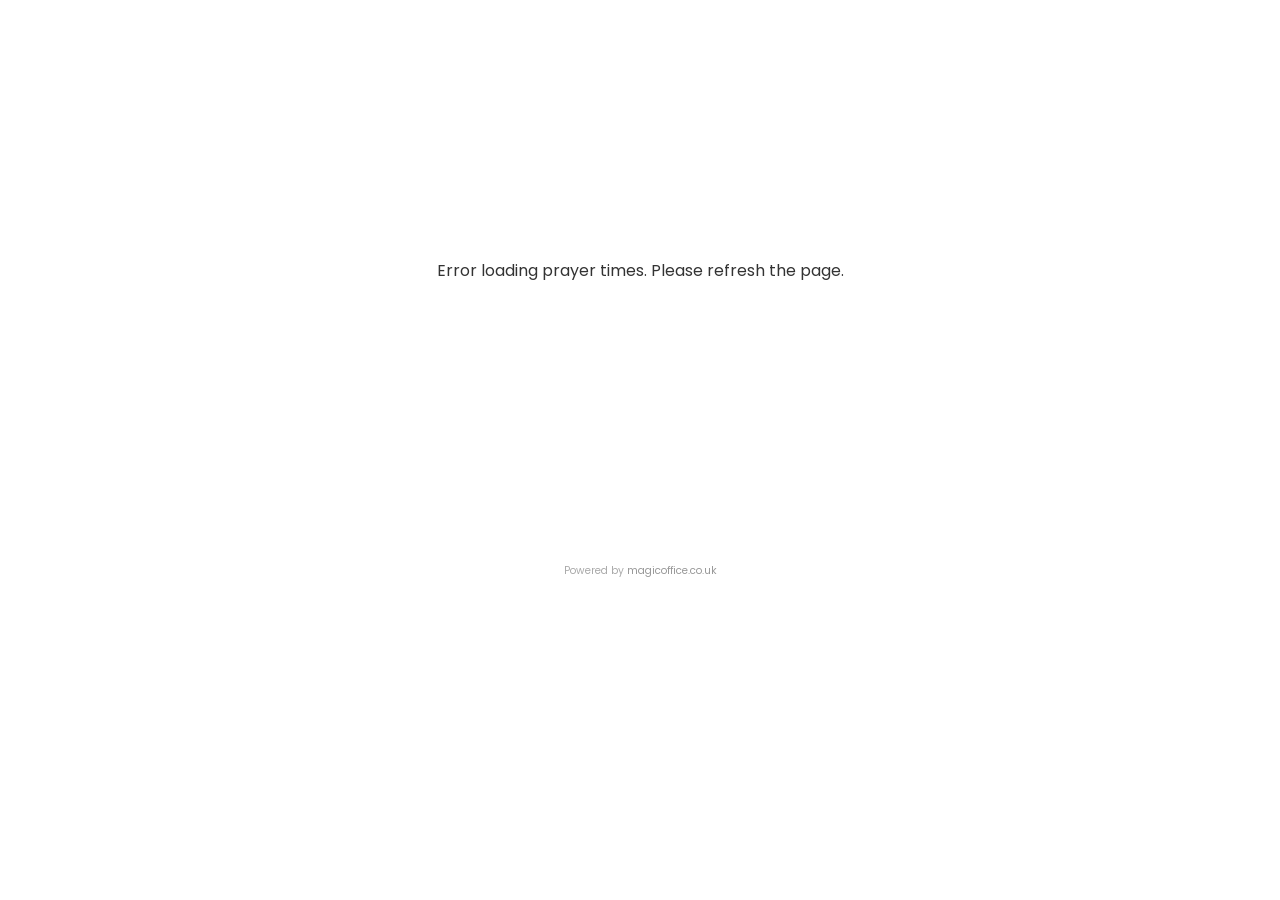
<file: index.html>
<!DOCTYPE html>
<html lang="en">
<head>
    <meta charset="UTF-8">
    <meta name="viewport" content="width=device-width, initial-scale=1.0">
    <title>Prayer Times - Essex Masjid</title>
    <link href="https://fonts.googleapis.com/css2?family=Amiri:wght@400;700&family=Poppins:wght@300;400;600&display=swap" rel="stylesheet">
    <link rel="stylesheet" href="styles.css">
    <link src="https://cdnjs.cloudflare.com/ajax/libs/jquery/3.6.0/jquery.min.js"></link>
</head>
<body>
    <div class="container">
        <div class="loading" id="loading">
            <div class="loading-logo">
                <img src="./ejm.png" alt="Essex Jamme Masjid Logo">
            </div>
            <div class="loading-spinner"></div>
            <div class="loading-text">Loading Prayer Times...</div>
        </div>
        <div id="content" style="display:none;">
            <!-- Content will be populated by JavaScript -->
        </div>
    </div>
    <footer class="footer">
        <span>Powered by <a href="https://magicoffice.co.uk" target="_blank">magicoffice.co.uk</a></span>
    </footer>
    <script src="https://cdnjs.cloudflare.com/ajax/libs/jquery/3.6.0/jquery.min.js"></script>
    <script src="script.js"></script>
</body>
</html>
</file>
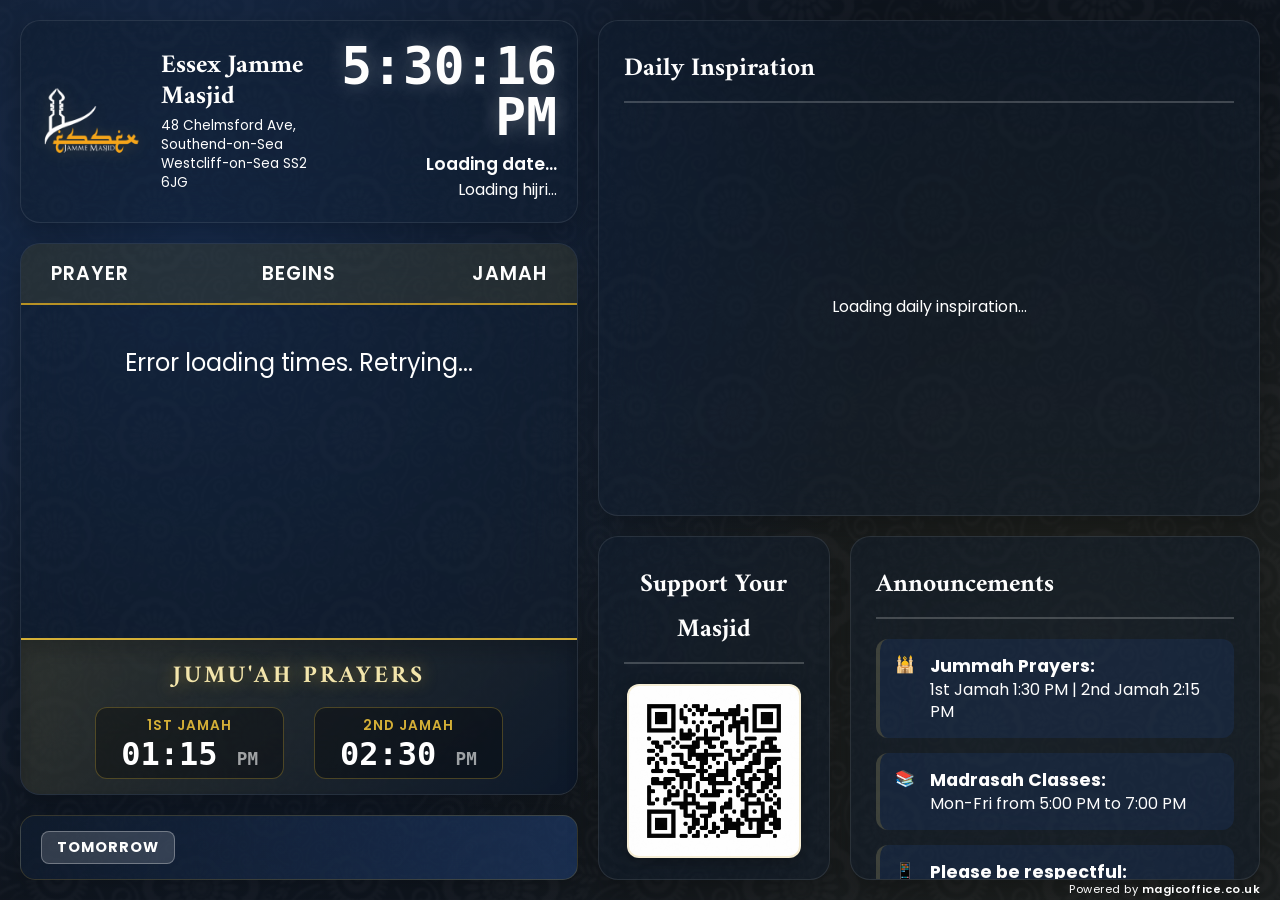
<file: digital_screen.html>
<!DOCTYPE html>
<html lang="en">
<head>
    <meta charset="UTF-8">
    <meta name="viewport" content="width=device-width, initial-scale=1.0">
    <title>Digital Screen - Essex Jamme Masjid</title>
    <link href="https://fonts.googleapis.com/css2?family=Amiri:wght@400;700&family=Poppins:wght@300;400;600;800&display=swap" rel="stylesheet">
    <link rel="stylesheet" href="digital_styles.css">
</head>
<body>
    <div class="ds-container">
        <!-- LEFT PANEL: PRAYER TIMES -->
        <div class="ds-left">
            <div class="ds-header">
                <div class="ds-masjid-info">
                    <img src="./ejm.png" alt="Essex Jamme Masjid Logo" class="ds-logo">
                    <div class="ds-title-container">
                        <h1 class="ds-main-title">Essex Jamme Masjid</h1>
                        <p class="ds-address">48 Chelmsford Ave, Southend-on-Sea<br>Westcliff-on-Sea SS2 6JG</p>
                    </div>
                </div>
                <div class="ds-datetime">
                    <div id="ds-time" class="ds-time">--:--:--</div>
                    <div id="ds-date" class="ds-date">Loading date...</div>
                    <div id="ds-hijri" class="ds-hijri">Loading hijri...</div>
                </div>
            </div>

            <!-- Next Jamah Countdown -->
            <div id="ds-next-prayer-banner" class="ds-next-prayer-banner" style="display: none;">
                <span class="next-label">Next Jamah:</span>
                <span id="ds-next-name" class="next-name">--</span>
                <span class="next-at" id="ds-next-time">--:--</span>
                <span class="next-in">(in <span id="ds-next-countdown">--m</span>)</span>
            </div>

            
            <div class="ds-prayer-board">
                <div class="ds-prayer-header">
                    <div class="col-prayer">Prayer</div>
                    <div class="col-begins">Begins</div>
                    <div class="col-jamah">Jamah</div>
                </div>
                <div id="ds-prayer-times-list" class="ds-prayer-list">
                    <div class="ds-loading">Loading Prayer Times...</div>
                </div>
                
                <!-- Special Jumah Section -->
                <div class="ds-jumah-special">
                    <div class="ds-jumah-title">JUMU'AH PRAYERS</div>
                    <div class="ds-jumah-times">
                        <div class="ds-jumah-block">
                            <span class="ds-jumah-label">1st Jamah</span>
                            <span class="ds-jumah-time">01:15 <span>PM</span></span>
                        </div>
                        <div class="ds-jumah-block">
                            <span class="ds-jumah-label">2nd Jamah</span>
                            <span class="ds-jumah-time">02:30 <span>PM</span></span>
                        </div>
                    </div>
                </div>
            </div>

            <!-- Bottom Stripe: Tomorrow -->
            <div class="ds-tomorrow-stripe">
                <div class="ds-tomorrow-label">TOMORROW</div>
                <div id="ds-tomorrow-times" class="ds-tomorrow-times">
                    <!-- Dynamic Tomorrow Times -->
                </div>
            </div>
        </div>

        <!-- RIGHT PANEL: CONTENT & SLIDESHOW -->
        <div class="ds-right">
            <!-- Hadith Slideshow -->
            <div class="ds-widget ds-slideshow-widget">
                <div class="ds-widget-title">Daily Inspiration</div>
                <div id="ds-hadith-slider" class="ds-hadith-slider">
                    <!-- Slides inserted here -->
                </div>
            </div>

            <div class="ds-right-bottom">
                <!-- Donation QR -->
                <div class="ds-widget ds-donation-widget">
                    <div class="ds-widget-title">Support Your Masjid</div>
                    <div class="ds-qr-container">
                        <img src="./donation_qr.png" alt="Donation QR" class="ds-qr-code">
                    </div>
                    <p class="ds-donation-text">Scan to donate easily</p>
                </div>

                <!-- More Options / Announcements -->
                <div class="ds-widget ds-announcement-widget">
                    <div class="ds-widget-title">Announcements</div>
                    <ul class="ds-announcement-list">
                        <li>
                            <span class="announcement-icon">🕌</span>
                            <span><strong>Jummah Prayers:</strong><br>1st Jamah 1:30 PM | 2nd Jamah 2:15 PM</span>
                        </li>
                        <li>
                            <span class="announcement-icon">📚</span>
                            <span><strong>Madrasah Classes:</strong><br>Mon-Fri from 5:00 PM to 7:00 PM</span>
                        </li>
                        <li>
                            <span class="announcement-icon">📱</span>
                            <span><strong>Please be respectful:</strong><br>Turn off mobile phones during Salah</span>
                        </li>
                    </ul>
                </div>
            </div>
        </div>
    </div>
    
    <div class="ds-powered-by">
        Powered by <strong>magicoffice.co.uk</strong>
    </div>
    
    <script src="https://cdnjs.cloudflare.com/ajax/libs/jquery/3.6.0/jquery.min.js"></script>
    <script src="digital_script.js"></script>
</body>
</html>
</file>
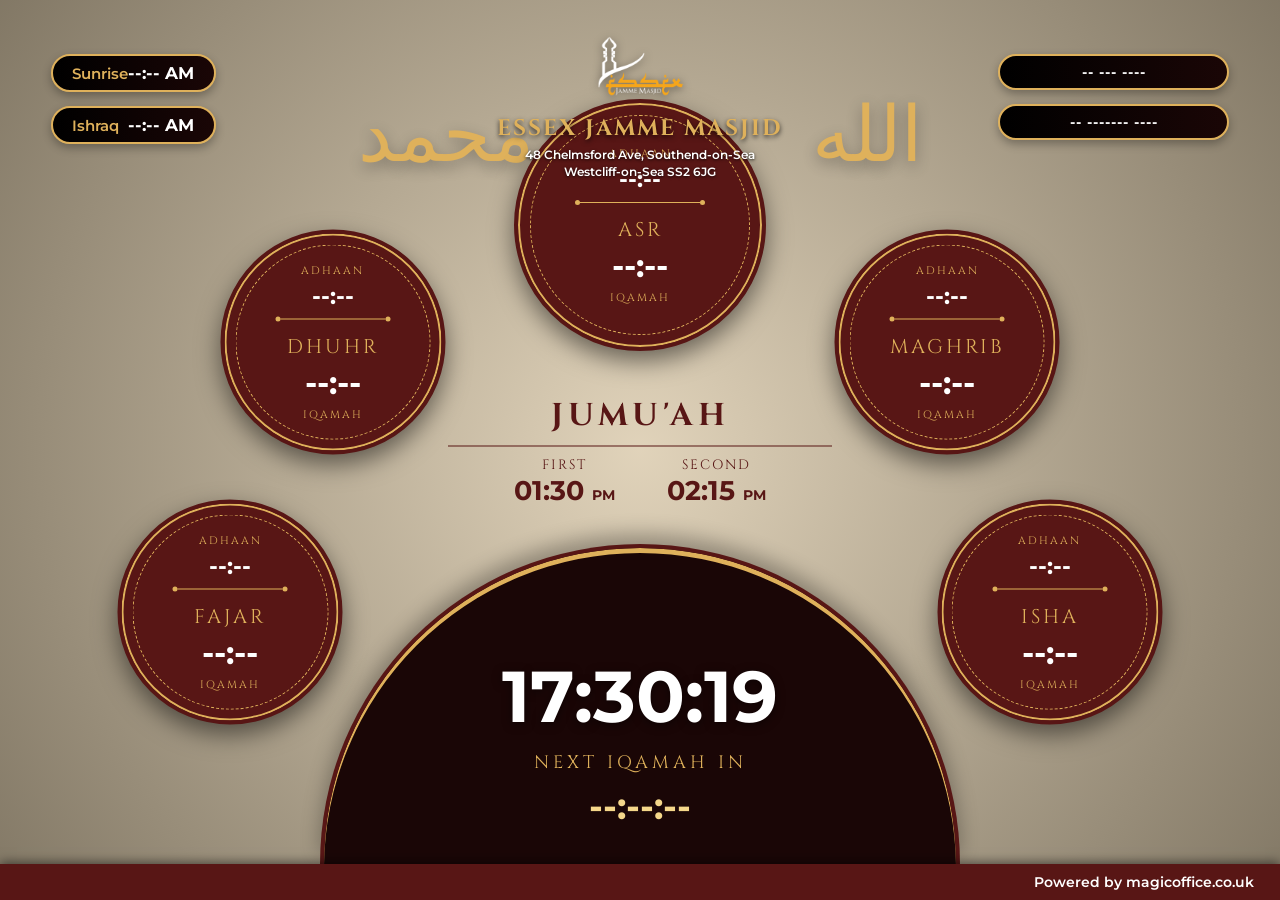
<file: digital_screen_v2.html>
<!DOCTYPE html>
<html lang="en">
<head>
    <meta charset="UTF-8">
    <meta name="viewport" content="width=device-width, initial-scale=1.0">
    <title>Digital Screen V2</title>
    <!-- Fonts -->
    <link href="https://fonts.googleapis.com/css2?family=Cinzel:wght@500;700&family=Montserrat:wght@400;600;700&display=swap" rel="stylesheet">
    <link rel="stylesheet" href="digital_styles_v2.css">
</head>
<body>
    <div class="screen-container">
        
        <!-- Top Left Info (Sunrise/Ishraq) -->
        <div class="top-info left">
            <div class="info-row">
                <span class="info-label">Sunrise</span>
                <span class="info-time" id="v2-sunrise">--:-- AM</span>
            </div>
            <!-- Ishraq is optional, we'll just put a placeholder if not in API -->
            <div class="info-row">
                <span class="info-label">Ishraq</span>
                <span class="info-time" id="v2-ishraq">--:-- AM</span>
            </div>
        </div>

        <!-- Top Right Info (Dates) -->
        <div class="top-info right">
            <div class="info-row">
                <span class="info-text center-text" id="v2-date">-- --- ----</span>
            </div>
            <div class="info-row">
                <span class="info-text center-text" id="v2-hijri">-- ------- ----</span>
            </div>
        </div>

        <!-- Center Masjid Info -->
        <div class="center-masjid-info">
            <img src="./ejm.png" alt="Essex Jamme Masjid Logo" class="center-logo">
            <div class="center-title-container">
                <h1 class="center-main-title">ESSEX JAMME MASJID</h1>
                <p class="center-address">48 Chelmsford Ave, Southend-on-Sea<br>Westcliff-on-Sea SS2 6JG</p>
            </div>
        </div>

        <!-- Calligraphy Placeholders -->
        <div class="calligraphy left-cal">محمد</div>
        <div class="calligraphy right-cal">الله</div>

        <!-- Prayer Circles -->
        <!-- ASAR (Top Center) -->
        <div class="prayer-circle pos-asr" id="circle-asr">
            <div class="pc-inner">
                <div class="pc-adhaan">ADHAAN</div>
                <div class="pc-time-small" id="v2-asr-begins">--:--</div>
                <div class="pc-divider"></div>
                <div class="pc-name">ASR</div>
                <div class="pc-time-large" id="v2-asr-jamah">--:--</div>
                <div class="pc-iqamah">IQAMAH</div>
            </div>
        </div>

        <!-- DHUHR (Mid Left) -->
        <div class="prayer-circle pos-dhuhr" id="circle-zuhr">
            <div class="pc-inner">
                <div class="pc-adhaan">ADHAAN</div>
                <div class="pc-time-small" id="v2-zuhr-begins">--:--</div>
                <div class="pc-divider"></div>
                <div class="pc-name">DHUHR</div>
                <div class="pc-time-large" id="v2-zuhr-jamah">--:--</div>
                <div class="pc-iqamah">IQAMAH</div>
            </div>
        </div>

        <!-- MAGHRIB (Mid Right) -->
        <div class="prayer-circle pos-maghrib" id="circle-maghrib">
            <div class="pc-inner">
                <div class="pc-adhaan">ADHAAN</div>
                <div class="pc-time-small" id="v2-maghrib-begins">--:--</div>
                <div class="pc-divider"></div>
                <div class="pc-name">MAGHRIB</div>
                <div class="pc-time-large" id="v2-maghrib-jamah">--:--</div>
                <div class="pc-iqamah">IQAMAH</div>
            </div>
        </div>

        <!-- FAJAR (Bottom Left) -->
        <div class="prayer-circle pos-fajar" id="circle-fajr">
            <div class="pc-inner">
                <div class="pc-adhaan">ADHAAN</div>
                <div class="pc-time-small" id="v2-fajr-begins">--:--</div>
                <div class="pc-divider"></div>
                <div class="pc-name">FAJAR</div>
                <div class="pc-time-large" id="v2-fajr-jamah">--:--</div>
                <div class="pc-iqamah">IQAMAH</div>
            </div>
        </div>

        <!-- ISHA (Bottom Right) -->
        <div class="prayer-circle pos-isha" id="circle-isha">
            <div class="pc-inner">
                <div class="pc-adhaan">ADHAAN</div>
                <div class="pc-time-small" id="v2-isha-begins">--:--</div>
                <div class="pc-divider"></div>
                <div class="pc-name">ISHA</div>
                <div class="pc-time-large" id="v2-isha-jamah">--:--</div>
                <div class="pc-iqamah">IQAMAH</div>
            </div>
        </div>

        <!-- JUMU'AH Section -->
        <div class="jumuah-section">
            <div class="jumuah-title">JUMU'AH</div>
            <div class="jumuah-times">
                <div class="j-time-block">
                    <div class="j-label">FIRST</div>
                    <div class="j-time">01:30 <span>PM</span></div>
                </div>
                <div class="j-time-block">
                    <div class="j-label">SECOND</div>
                    <div class="j-time">02:15 <span>PM</span></div>
                </div>
            </div>
        </div>

        <!-- Center Bottom Arch (Current Time & Countdown) -->
        <div class="center-arch">
            <div class="arch-inner">
                <div class="current-time" id="v2-current-time">--:--:--</div>
                <div class="next-iqamah-label">NEXT IQAMAH IN</div>
                <div class="next-iqamah-countdown" id="v2-countdown">--:--:--</div>
            </div>
        </div>

        <!-- Bottom Red Strip -->
        <div class="bottom-strip">
            <div class="strip-content">
                <span>Powered by magicoffice.co.uk</span>
            </div>
        </div>

    </div>

    <script src="https://cdnjs.cloudflare.com/ajax/libs/jquery/3.6.0/jquery.min.js"></script>
    <script src="digital_script_v2.js"></script>
</body>
</html>
</file>
<file: styles.css>
* {
    margin: 0;
    padding: 0;
    box-sizing: border-box;
}

body {
    font-family: 'Poppins', sans-serif;
    background: white;
    min-height: 100vh;
    display: flex;
    flex-direction: column;
    align-items: flex-start;
    justify-content: flex-start;
    padding: 0;
}

.container {
    width: 100%;
    max-width: 100%;
    display: flex;
    flex-direction: column;
}

.receipt {
    background: white;
    border: 2px dashed #333;
    position: relative;
    display: flex;
    flex-direction: column;
}

.receipt::before,
.receipt::after {
    content: '';
    position: absolute;
    left: -2px;
    right: -2px;
    height: 15px;
    background: white;
}

.receipt::before {
    top: -2px;
    background: 
        radial-gradient(circle at 10px 0, transparent 10px, white 10px) -5px 0,
        radial-gradient(circle at 10px 0, transparent 10px, white 10px) 15px 0;
    background-size: 20px 15px;
    background-repeat: repeat-x;
    border-left: 2px dashed #333;
    border-right: 2px dashed #333;
}

.receipt::after {
    bottom: -2px;
    background: 
        radial-gradient(circle at 10px 15px, transparent 10px, white 10px) -5px 0,
        radial-gradient(circle at 10px 15px, transparent 10px, white 10px) 15px 0;
    background-size: 20px 15px;
    background-repeat: repeat-x;
    border-left: 2px dashed #333;
    border-right: 2px dashed #333;
}

.header {
    background: white;
    padding: 20px 20px 15px 20px;
    text-align: center;
    border-bottom: 2px dashed #333;
    flex-shrink: 0;
}

.current-time {
    font-family: monospace;
    font-size: 1.8rem;
    font-weight: 600;
    color: #333;
    margin-bottom: 12px;
    letter-spacing: 2px;
}
.address {
    font-size: 0.7rem;
    color: #666;
    line-height: 1.4;
    margin-bottom: 10px;
}


.logo-container {
    margin-bottom: 10px;
}

.logo-container img {
    max-width: 160px;
    height: auto;
}

.header h1 {
    font-family: 'Amiri', serif;
    color: #333;
    font-size: 1.5rem;
    margin-bottom: 10px;
    text-transform: uppercase;
    letter-spacing: 1px;
}

.date-info {
    margin-top: 10px;
}

.date-row {
    display: flex;
    justify-content: space-between;
    padding: 5px 0;
    font-size: 0.8rem;
    border-bottom: 1px dotted #ccc;
}

.date-row:last-child {
    border-bottom: none;
}

.date-label {
    font-weight: 600;
    color: #333;
}

.next-prayer {
    background: linear-gradient(135deg, #e89820, #f4b030);
    padding: 12px 20px;
    text-align: center;
    border-bottom: 2px dashed #333;
    flex-shrink: 0;
}

.next-prayer h3 {
    font-family: 'Amiri', serif;
    color: #333;
    font-size: 0.95rem;
    margin-bottom: 4px;
    font-weight: 600;
    text-transform: uppercase;
}

.next-prayer .time {
    font-size: 1.3rem;
    font-weight: 600;
    color: #333;
    font-family: monospace;
}

.prayer-times {
    padding: 12px 20px;
    flex: 1;
    display: flex;
    flex-direction: column;
    justify-content: space-around;
}

.prayer-row {
    display: flex;
    justify-content: space-between;
    padding: 10px 0;
    border-bottom: 1px dotted #ddd;
    font-size: 0.85rem;
}

.prayer-row:last-child {
    border-bottom: none;
}

/* .prayer-row.sunrise-row {
    background: linear-gradient(135deg, rgba(255,200,87,0.1), rgba(255,165,0,0.05));
    color: #b87a00;
}

.prayer-row.sunrise-row .prayer-name {
    color: #b87a00;
} */

.prayer-row.active {
    background: linear-gradient(135deg, rgba(232,152,32,0.15), rgba(244,176,48,0.1));
    margin: 0 -20px;
    padding: 10px 20px;
    border-left: 4px solid #e89820;
    animation: blink 1.5s ease-in-out infinite;
}

@keyframes blink {
    0%, 100% {
        background: linear-gradient(135deg, rgba(232,152,32,0.15), rgba(244,176,48,0.1));
        border-left-color: #e89820;
    }
    50% {
        background: linear-gradient(135deg, rgba(232,152,32,0.35), rgba(244,176,48,0.3));
        border-left-color: #f4b030;
    }
}

.prayer-name {
    font-family: 'Amiri', serif;
    font-weight: 600;
    font-size: 1rem;
    color: #333;
    text-transform: uppercase;
}

.prayer-times-group {
    display: flex;
    gap: 15px;
}

.time-item {
    text-align: right;
}

.time-label {
    font-size: 0.7rem;
    color: #666;
    text-transform: uppercase;
}

.time-value {
    font-weight: 600;
    color: #333;
    font-family: monospace;
    font-size: 0.95rem;
}

.tomorrow-section {
    background: #f8f9fa;
    padding: 12px 20px 15px 20px;
    border-top: 2px dashed #333;
    flex-shrink: 0;
}

.tomorrow-section h2 {
    font-family: 'Amiri', serif;
    color: #333;
    font-size: 1.1rem;
    margin-bottom: 10px;
    text-align: center;
    text-transform: uppercase;
}

.tomorrow-prayers {
    display: flex;
    justify-content: space-between;
    gap: 8px;
}

.tomorrow-item {
    flex: 1;
    text-align: center;
    padding: 8px 4px;
    background: white;
    border-radius: 6px;
    border: 1px solid #ddd;
}

.tomorrow-prayer {
    font-family: 'Amiri', serif;
    font-weight: 600;
    color: #333;
    font-size: 0.75rem;
    margin-bottom: 4px;
    text-transform: uppercase;
}

.tomorrow-time {
    font-family: monospace;
    color: #666;
    font-size: 0.7rem;
}

.loading {
    display: flex;
    flex-direction: column;
    align-items: center;
    justify-content: center;
    min-height: 60vh;
    text-align: center;
    color: #333;
    padding: 50px 20px;
}

.loading-logo {
    margin-bottom: 30px;
    animation: pulse 2s ease-in-out infinite;
}

.loading-logo img {
    max-width: 150px;
    height: auto;
}

.loading-spinner {
    width: 50px;
    height: 50px;
    border: 4px solid #f3f3f3;
    border-top: 4px solid #e89820;
    border-radius: 50%;
    animation: spin 1s linear infinite;
    margin-bottom: 20px;
}

.loading-text {
    font-size: 1.2rem;
    color: #666;
    font-weight: 500;
    animation: fadeInOut 1.5s ease-in-out infinite;
}

@keyframes spin {
    0% { transform: rotate(0deg); }
    100% { transform: rotate(360deg); }
}

@keyframes pulse {
    0%, 100% { transform: scale(1); opacity: 1; }
    50% { transform: scale(1.05); opacity: 0.8; }
}

@keyframes fadeInOut {
    0%, 100% { opacity: 0.5; }
    50% { opacity: 1; }
}

.footer {
    text-align: center;
    padding: 8px 20px;
    font-size: 0.65rem;
    color: #aaa;
    margin-top: 15px;
    width: 100%;
}

.footer a {
    color: #999;
    text-decoration: none;
    transition: color 0.3s ease;
}

.footer a:hover {
    color: #666;
}

@media (max-width: 768px) {
    .header h1 {
        font-size: 1.4rem;
    }

    .logo-container img {
        max-width: 140px;
    }
}

@media (max-width: 480px) {
    .header {
        padding: 15px 15px 12px 15px;
    }

    .header h1 {
        font-size: 1.3rem;
    }

    .logo-container img {
        max-width: 120px;
    }

    .prayer-times,
    .tomorrow-section,
    .next-prayer {
        padding-left: 15px;
        padding-right: 15px;
    }

    .prayer-row.active {
        margin: 0 -15px;
        padding: 10px 15px;
    }
}

@media (max-height: 700px) {
    .logo-container img {
        max-width: 120px;
    }
    
    .current-time {
        font-size: 1.5rem;
        margin-bottom: 10px;
    }
    
    .header h1 {
        font-size: 1.2rem;
        margin-bottom: 8px;
    }
    
    .prayer-row {
        padding: 8px 0;
    }
    
    .tomorrow-item {
        padding: 6px 2px;
    }
}
</file>
<file: digital_styles.css>
:root {
    --bg-main: #050b14;
    --panel-bg: rgba(13, 25, 43, 0.45);
    --gold: #D4AF37;
    --gold-light: #F3E5AB;
    --gold-dark: #b89122;
    --text-main: #ffffff;
    --text-muted: #94a3b8;
    --accent: #D4AF37;
    --border-color: rgba(212, 175, 55, 0.2);
}

* {
    margin: 0;
    padding: 0;
    box-sizing: border-box;
}

body {
    font-family: 'Poppins', sans-serif;
    background-color: var(--bg-main);
    color: #ffffff;
    overflow: hidden;
    height: 100vh;
    width: 100vw;
    position: relative;
}

/* Texture Layer - Fixed Z-index issue */
body::before {
    content: "";
    position: absolute;
    top: 0;
    left: 0;
    width: 100%;
    height: 100%;
    background-image: url('./flowers.png');
    background-repeat: repeat;
    background-size: 300px;
    opacity: 0.2; /* Visible but transparent */
    filter: brightness(0) invert(1);
    z-index: 0; /* Above body background, below content */
    pointer-events: none;
}

/* Lighting Layer */
body::after {
    content: "";
    position: absolute;
    top: 0;
    left: 0;
    width: 100%;
    height: 100%;
    background-image: 
        radial-gradient(circle at 15% 25%, rgba(25, 50, 90, 0.8), transparent 55%),
        radial-gradient(circle at 85% 75%, rgba(212, 175, 55, 0.1), transparent 55%);
    z-index: 1;
    pointer-events: none;
}

.ds-container {
    display: flex;
    height: 100vh;
    width: 100vw;
    padding: 20px;
    gap: 20px;
    position: relative;
    z-index: 10; /* Above everything */
}

/* Glassmorphism common styles */
.glass-panel {
    background: var(--panel-bg);
    backdrop-filter: blur(35px);
    border: 1px solid rgba(255, 255, 255, 0.1);
    border-radius: 20px;
    box-shadow: 0 15px 35px rgba(0, 0, 0, 0.4), inset 0 1px 0 rgba(255,255,255,0.1);
    position: relative;
    overflow: hidden;
}

.glass-panel::before {
    content: "";
    position: absolute;
    top: 0;
    left: 0;
    width: 100%;
    height: 100%;
    background-image: url('./flowers.png');
    background-repeat: repeat;
    background-size: 200px;
    opacity: 0.08; /* Subtle texture */
    pointer-events: none;
}

/* ---------------- LEFT PANEL ---------------- */
.ds-left {
    flex: 0 0 45%;
    display: flex;
    flex-direction: column;
    gap: 20px;
    height: 100%;
}

.ds-header {
    background: var(--panel-bg);
    backdrop-filter: blur(35px);
    border: 1px solid rgba(255, 255, 255, 0.1);
    border-radius: 20px;
    padding: 20px;
    display: flex;
    align-items: center;
    justify-content: space-between;
    box-shadow: 0 10px 30px rgba(0,0,0,0.3);
    position: relative;
    overflow: hidden;
}

.ds-header::before {
    content: "";
    position: absolute;
    top: 0;
    left: 0;
    width: 100%;
    height: 100%;
    background-image: url('./flowers.png');
    background-repeat: repeat;
    background-size: 200px;
    opacity: 0.08;
    pointer-events: none;
}

.ds-masjid-info {
    display: flex;
    align-items: center;
    gap: 20px;
}

.ds-logo {
    max-width: 100px;
    filter: drop-shadow(0 2px 8px rgba(212,175,55,0.2));
}

.ds-title-container {
    display: flex;
    flex-direction: column;
    justify-content: center;
}

.ds-main-title {
    font-family: 'Amiri', serif;
    font-size: 1.6rem;
    font-weight: 700;
    color: #ffffff;
    line-height: 1.2;
    margin-bottom: 4px;
}

.ds-address {
    font-family: 'Poppins', sans-serif;
    font-size: 0.85rem;
    color: #ffffff;
    line-height: 1.4;
}

.ds-datetime {
    text-align: right;
    min-width: 160px;
}

.ds-time {
    font-size: 3.2rem;
    font-weight: 800;
    font-family: monospace;
    color: #ffffff;
    line-height: 1;
    text-shadow: 0 0 20px rgba(255,255,255,0.3);
}

.ds-date {
    font-size: 1.1rem;
    color: #ffffff;
    margin-top: 8px;
    font-weight: 600;
}

.ds-hijri {
    font-size: 1rem;
    color: #ffffff;
}

/* Next Prayer Banner */
.ds-next-prayer-banner {
    background: linear-gradient(135deg, rgba(212, 175, 55, 0.1), rgba(13, 25, 43, 0.8));
    border: 1px solid var(--border-color);
    border-radius: 15px;
    padding: 12px 25px;
    display: flex;
    align-items: center;
    justify-content: center;
    gap: 15px;
    box-shadow: 0 4px 15px rgba(0,0,0,0.2);
    position: relative;
    overflow: hidden;
}

.ds-next-prayer-banner::before {
    content: "";
    position: absolute;
    top: 0; left: 0; width: 100%; height: 100%;
    background-image: url('./flowers.png');
    background-repeat: repeat;
    background-size: 150px;
    opacity: 0.05;
    pointer-events: none;
}

.next-label {
    font-weight: 600;
    color: #ffffff;
    font-size: 1.1rem;
}

.next-name {
    font-family: 'Amiri', serif;
    font-weight: 700;
    color: #ffffff;
    font-size: 1.6rem;
    text-transform: uppercase;
    letter-spacing: 1px;
}

.next-at {
    font-family: monospace;
    font-weight: 700;
    font-size: 1.4rem;
    color: #ffffff;
}

.next-at span {
    font-size: 0.8rem;
    font-weight: 400;
}

.next-in {
    color: #ffffff;
    font-size: 1.1rem;
    font-weight: 500;
}

#ds-next-countdown {
    font-weight: 700;
    color: #ffffff;
}

.ds-prayer-board {
    flex: 1;
    background: var(--panel-bg);
    backdrop-filter: blur(35px);
    border: 1px solid rgba(255, 255, 255, 0.1);
    border-radius: 20px;
    display: flex;
    flex-direction: column;
    overflow: hidden;
    box-shadow: 0 10px 30px rgba(0,0,0,0.3);
    position: relative;
}

.ds-prayer-board::before {
    content: "";
    position: absolute;
    top: 0; left: 0; width: 100%; height: 100%;
    background-image: url('./flowers.png');
    background-repeat: repeat;
    background-size: 200px;
    opacity: 0.08;
    pointer-events: none;
}

.ds-prayer-header {
    display: flex;
    background: rgba(212, 175, 55, 0.1);
    border-bottom: 2px solid var(--gold-dark);
    padding: 15px 30px;
    font-weight: 600;
    text-transform: uppercase;
    font-size: 1.2rem;
    color: #ffffff;
    letter-spacing: 1px;
}

.col-prayer { flex: 1; }
.col-begins { flex: 1; text-align: center; }
.col-jamah { flex: 1; text-align: right; }

.ds-prayer-list {
    flex: 1;
    display: flex;
    flex-direction: column;
    padding: 10px 0;
}

.ds-prayer-row {
    display: flex;
    padding: 15px 30px;
    font-size: 1.8rem;
    align-items: center;
    border-bottom: 1px solid rgba(255, 255, 255, 0.03);
    transition: all 0.3s ease;
}
.ds-prayer-row:last-child {
    border-bottom: none;
}

.ds-prayer-row .col-prayer {
    font-family: 'Amiri', serif;
    font-weight: 700;
    color: #ffffff;
}
.ds-prayer-row .col-begins, .ds-prayer-row .col-jamah {
    font-family: monospace;
    font-weight: 600;
    color: #ffffff;
}

.ds-prayer-row.active {
    background: linear-gradient(90deg, rgba(212, 175, 55, 0.15) 0%, transparent 100%);
    border-left: 6px solid var(--gold);
}

.ds-prayer-row.active .col-prayer {
    color: #ffffff;
}
.ds-prayer-row.active .col-jamah {
    color: #ffffff;
}

/* JUMU'AH SPECIAL SECTION */
.ds-jumah-special {
    background: linear-gradient(135deg, rgba(212, 175, 55, 0.15), rgba(13, 25, 43, 0.9));
    border-top: 2px solid var(--gold);
    padding: 15px;
    display: flex;
    flex-direction: column;
    align-items: center;
    gap: 10px;
    position: relative;
    box-shadow: inset 0 10px 20px rgba(0,0,0,0.2);
}

.ds-jumah-title {
    font-family: 'Amiri', serif;
    font-size: 1.5rem;
    font-weight: 700;
    color: var(--gold-light);
    letter-spacing: 3px;
    text-shadow: 0 0 15px rgba(212, 175, 55, 0.5);
    text-transform: uppercase;
}

.ds-jumah-times {
    display: flex;
    justify-content: center;
    gap: 30px;
    width: 100%;
}

.ds-jumah-block {
    display: flex;
    flex-direction: column;
    align-items: center;
    background: rgba(0, 0, 0, 0.3);
    border: 1px solid rgba(212, 175, 55, 0.3);
    border-radius: 12px;
    padding: 8px 25px;
}

.ds-jumah-label {
    font-family: 'Poppins', sans-serif;
    font-size: 0.85rem;
    color: var(--gold);
    text-transform: uppercase;
    font-weight: 600;
    letter-spacing: 1px;
    margin-bottom: 2px;
}

.ds-jumah-time {
    font-family: monospace;
    font-size: 2rem;
    font-weight: 800;
    color: #ffffff;
    line-height: 1;
}

.ds-jumah-time span {
    font-size: 1.1rem;
    font-weight: 600;
    color: rgba(255, 255, 255, 0.6);
}

.ds-loading {
    padding: 30px;
    text-align: center;
    color: #ffffff;
    font-size: 1.5rem;
}

.ds-tomorrow-stripe {
    background: linear-gradient(90deg, rgba(13, 25, 43, 0.9) 0%, rgba(25, 50, 90, 0.8) 100%);
    border: 1px solid var(--border-color);
    border-radius: 15px;
    padding: 15px 20px;
    display: flex;
    align-items: center;
    gap: 20px;
    box-shadow: 0 4px 15px rgba(0,0,0,0.2);
    position: relative;
    overflow: hidden;
}

.ds-tomorrow-stripe::before {
    content: "";
    position: absolute;
    top: 0; left: 0; width: 100%; height: 100%;
    background-image: url('./flowers.png');
    background-repeat: repeat;
    background-size: 150px;
    opacity: 0.05;
    pointer-events: none;
}

.ds-tomorrow-label {
    background: rgba(255, 255, 255, 0.15);
    border: 1px solid rgba(255, 255, 255, 0.3);
    color: #ffffff;
    padding: 5px 15px;
    border-radius: 8px;
    font-weight: 700;
    letter-spacing: 1px;
    font-size: 0.9rem;
}

.ds-tomorrow-times {
    display: flex;
    flex: 1;
    justify-content: space-between;
}

.ds-tom-item {
    display: flex;
    flex-direction: column;
    align-items: center;
}

.ds-tom-name {
    font-size: 0.8rem;
    color: #ffffff;
    text-transform: uppercase;
    font-weight: 600;
}

.ds-tom-time {
    font-size: 1.1rem;
    font-weight: 700;
    font-family: monospace;
    color: #ffffff;
}

/* ---------------- RIGHT PANEL ---------------- */
.ds-right {
    flex: 0 0 calc(55% - 20px);
    display: flex;
    flex-direction: column;
    gap: 20px;
    height: 100%;
}

.ds-widget {
    background: var(--panel-bg);
    backdrop-filter: blur(35px);
    border: 1px solid rgba(255, 255, 255, 0.1);
    border-radius: 20px;
    padding: 25px;
    display: flex;
    flex-direction: column;
    box-shadow: 0 10px 30px rgba(0,0,0,0.3);
    position: relative;
    overflow: hidden;
}

.ds-widget::before {
    content: "";
    position: absolute;
    top: 0; left: 0; width: 100%; height: 100%;
    background-image: url('./flowers.png');
    background-repeat: repeat;
    background-size: 200px;
    opacity: 0.08;
    pointer-events: none;
}

.ds-widget-title {
    font-family: 'Amiri', serif;
    font-size: 1.6rem;
    color: #ffffff;
    border-bottom: 2px solid rgba(255, 255, 255, 0.2);
    padding-bottom: 10px;
    margin-bottom: 20px;
    font-weight: 700;
}

.ds-slideshow-widget {
    flex: 1;
    justify-content: flex-start;
}

.ds-hadith-slider {
    flex: 1;
    position: relative;
    display: flex;
    align-items: center;
    justify-content: center;
}

.ds-slide {
    position: absolute;
    width: 100%;
    opacity: 0;
    transition: opacity 1s ease-in-out;
    text-align: center;
    padding: 0 20px;
}

.ds-slide.active {
    opacity: 1;
    position: relative;
}

.ds-quran-ar {
    font-family: 'Amiri', serif;
    font-size: 2.3rem;
    line-height: 1.6;
    color: #ffffff;
    margin-bottom: 12px;
    direction: rtl;
    font-weight: 700;
    text-shadow: 0 2px 10px rgba(0,0,0,0.5);
}

.ds-quran-en {
    font-family: 'Poppins', sans-serif;
    font-size: 1.2rem;
    font-weight: 400;
    line-height: 1.5;
    margin-bottom: 15px;
    font-style: italic;
    color: #ffffff;
}

.ds-hadith-ref {
    font-size: 1rem;
    color: #ffffff;
    font-weight: 600;
    text-transform: uppercase;
    letter-spacing: 0.5px;
}

.ds-right-bottom {
    display: flex;
    gap: 20px;
    height: 40%;
}

.ds-donation-widget {
    flex: 0 0 35%;
    align-items: center;
    text-align: center;
}

.ds-qr-container {
    background: white;
    padding: 10px;
    border-radius: 12px;
    margin-bottom: 15px;
    display: inline-block;
    border: 2px solid var(--border-color);
    box-shadow: 0 4px 15px rgba(0,0,0,0.3);
}

.ds-qr-code {
    width: 100%;
    max-width: 150px;
    height: auto;
    display: block;
}

.ds-donation-text {
    font-size: 1rem;
    color: #ffffff;
    font-weight: 600;
    text-transform: uppercase;
}

.ds-announcement-widget {
    flex: 1;
}

.ds-announcement-list {
    list-style: none;
    display: flex;
    flex-direction: column;
    gap: 15px;
}

.ds-announcement-list li {
    display: flex;
    gap: 15px;
    align-items: flex-start;
    background: rgba(25, 50, 90, 0.4);
    padding: 15px;
    border-radius: 12px;
    border-left: 4px solid var(--border-color);
}

.announcement-icon {
    font-size: 1.8rem;
    line-height: 1;
}

.ds-announcement-list li span {
    font-size: 1rem;
    line-height: 1.4;
    color: #ffffff;
}

.ds-announcement-list li strong {
    color: #ffffff;
    font-size: 1.1rem;
}

.ds-powered-by {
    position: absolute;
    bottom: 2px;
    right: 20px;
    font-size: 0.7rem;
    color: #ffffff;
    font-weight: 400;
    z-index: 100;
    letter-spacing: 0.5px;
}

.ds-powered-by strong {
    font-weight: 600;
    color: #ffffff;
}
</file>
<file: digital_styles_v2.css>
:root {
    --gold: #dfb15b;
    --gold-light: #f5d78a;
    --gold-dark: #b88a38;
    --dark-red: #581615;
    --darker-red: #330b0b;
    --almost-black: #1a0606;
    --text-white: #ffffff;
    
    /* Background fallback until texture is added */
    --bg-base: #d9c8a9; 
}

* {
    margin: 0;
    padding: 0;
    box-sizing: border-box;
}

body {
    background-color: var(--bg-base);
    font-family: 'Cinzel', serif;
    overflow: hidden;
    height: 100vh;
    width: 100vw;
}

.screen-container {
    width: 100vw;
    height: 100vh;
    position: relative;
    /* Add a subtle radial gradient to mimic lighting */
    background: radial-gradient(circle at center, rgba(255,255,255,0.2) 0%, rgba(0,0,0,0.4) 100%);
}

/* TOP INFO BARS */
.top-info {
    position: absolute;
    top: 6vh;
    display: flex;
    flex-direction: column;
    gap: 1.5vh;
}

.top-info.left { left: 4vw; }
.top-info.right { right: 4vw; width: 18vw; }

.info-row {
    background: linear-gradient(to right, #000000, var(--almost-black));
    border: 2px solid var(--gold);
    border-radius: 50px;
    padding: 0.8vh 1.5vw;
    display: flex;
    justify-content: space-between;
    align-items: center;
    color: var(--gold-light);
    box-shadow: 0 4px 10px rgba(0,0,0,0.3);
}

.info-label {
    font-family: 'Montserrat', sans-serif;
    font-size: 1.2vw;
    font-weight: 600;
    color: var(--gold);
}

.info-time {
    font-family: 'Montserrat', sans-serif;
    font-size: 1.3vw;
    font-weight: 700;
    color: var(--text-white);
}

.info-text {
    font-family: 'Montserrat', sans-serif;
    font-size: 1.1vw;
    font-weight: 700;
    color: var(--text-white);
    letter-spacing: 1px;
    width: 100%;
}

.center-text {
    text-align: center;
}

/* CENTER MASJID INFO */
.center-masjid-info {
    position: absolute;
    top: 4vh;
    left: 50vw;
    transform: translateX(-50%);
    display: flex;
    flex-direction: column;
    align-items: center;
    text-align: center;
    z-index: 10;
}

.center-logo {
    max-width: 90px;
    filter: drop-shadow(0 2px 4px rgba(0,0,0,0.5));
    margin-bottom: 1.5vh;
}

.center-main-title {
    font-family: 'Cinzel', serif;
    font-size: 2.5vh;
    font-weight: 700;
    color: var(--gold);
    letter-spacing: 2px;
    margin-bottom: 0.5vh;
    text-shadow: 0 2px 5px rgba(0,0,0,0.8);
}

.center-address {
    font-family: 'Montserrat', sans-serif;
    font-size: 1.3vh;
    font-weight: 600;
    color: var(--text-white);
    line-height: 1.4;
    text-shadow: 0 1px 3px rgba(0,0,0,0.8);
}

/* CALLIGRAPHY */
.calligraphy {
    position: absolute;
    top: 10vh;
    font-size: 6vw;
    color: var(--gold);
    font-family: 'Amiri', serif;
    text-shadow: 0 5px 15px rgba(0,0,0,0.3);
}
.left-cal { left: 28vw; }
.right-cal { right: 28vw; }


/* PRAYER CIRCLES */
.prayer-circle {
    position: absolute;
    width: 25vh;
    height: 25vh;
    border-radius: 50%;
    background: var(--dark-red);
    border: 4px solid var(--dark-red);
    box-shadow: 0 10px 25px rgba(0,0,0,0.5), inset 0 0 0 2px var(--gold);
    display: flex;
    align-items: center;
    justify-content: center;
    transform: translate(-50%, -50%);
    transition: all 0.5s ease;
}

.prayer-circle.active {
    border-color: var(--gold-light);
    box-shadow: 0 0 30px rgba(223, 177, 91, 0.6), inset 0 0 0 4px var(--gold-light);
    background: var(--darker-red);
}

.pc-inner {
    width: 90%;
    height: 90%;
    border-radius: 50%;
    border: 1px dashed var(--gold);
    display: flex;
    flex-direction: column;
    align-items: center;
    justify-content: center;
    text-align: center;
    padding: 1vh;
}

.pc-adhaan, .pc-iqamah {
    font-size: 1.2vh;
    letter-spacing: 2px;
    color: var(--gold);
}

.pc-name {
    font-size: 2.2vh;
    letter-spacing: 3px;
    color: var(--gold);
    margin: 0.5vh 0;
}

.pc-time-small {
    font-family: 'Montserrat', sans-serif;
    font-size: 2.5vh;
    font-weight: 700;
    color: var(--text-white);
    margin-top: 0.5vh;
}

.pc-time-large {
    font-family: 'Montserrat', sans-serif;
    font-size: 3.5vh;
    font-weight: 700;
    color: var(--text-white);
    margin-bottom: 0.5vh;
}

.pc-divider {
    width: 60%;
    height: 1px;
    background: var(--gold);
    margin: 1vh 0;
    position: relative;
}
.pc-divider::before, .pc-divider::after {
    content: '';
    position: absolute;
    top: -2px;
    width: 5px;
    height: 5px;
    background: var(--gold);
    border-radius: 50%;
}
.pc-divider::before { left: -5px; }
.pc-divider::after { right: -5px; }


/* POSITIONS */
.pos-asr { top: 25vh; left: 50vw; width: 28vh; height: 28vh; }
.pos-dhuhr { top: 38vh; left: 26vw; }
.pos-maghrib { top: 38vh; left: 74vw; }
.pos-fajar { top: 68vh; left: 18vw; }
.pos-isha { top: 68vh; left: 82vw; }


/* JUMU'AH SECTION */
.jumuah-section {
    position: absolute;
    top: 50vh;
    left: 50vw;
    transform: translate(-50%, -50%);
    text-align: center;
    width: 30vw;
}

.jumuah-title {
    font-size: 3.5vh;
    color: var(--dark-red);
    letter-spacing: 5px;
    border-bottom: 1px solid var(--dark-red);
    padding-bottom: 1vh;
    margin-bottom: 1vh;
    font-weight: 700;
}

.jumuah-times {
    display: flex;
    justify-content: center;
    gap: 4vw;
}

.j-time-block {
    text-align: center;
}

.j-label {
    font-size: 1.5vh;
    color: var(--dark-red);
    letter-spacing: 2px;
}

.j-time {
    font-family: 'Montserrat', sans-serif;
    font-size: 3vh;
    font-weight: 700;
    color: var(--dark-red);
}
.j-time span {
    font-size: 1.5vh;
}


/* BOTTOM ARCH */
.center-arch {
    position: absolute;
    bottom: 4vh; /* above the bottom strip */
    left: 50vw;
    transform: translateX(-50%);
    width: 50vw;
    height: 25vw;
    background: var(--almost-black);
    border-top-left-radius: 25vw;
    border-top-right-radius: 25vw;
    border: 4px solid var(--dark-red);
    border-bottom: none;
    box-shadow: 0 -10px 20px rgba(0,0,0,0.3), inset 0 5px 0 0 var(--gold);
    display: flex;
    justify-content: center;
    align-items: flex-end;
    padding-bottom: 4vh;
}

.arch-inner {
    text-align: center;
    display: flex;
    flex-direction: column;
    align-items: center;
    justify-content: center;
}

.current-time {
    font-family: 'Montserrat', sans-serif;
    font-size: 8vh;
    font-weight: 700;
    color: var(--text-white);
    line-height: 1;
    margin-bottom: 2vh;
    text-shadow: 0 2px 10px rgba(0,0,0,0.5);
}

.next-iqamah-label {
    font-size: 2vh;
    color: var(--gold);
    letter-spacing: 4px;
    margin-bottom: 1vh;
}

.next-iqamah-countdown {
    font-family: 'Montserrat', sans-serif;
    font-size: 4vh;
    font-weight: 700;
    color: var(--gold-light);
}


/* BOTTOM STRIP */
.bottom-strip {
    position: absolute;
    bottom: 0;
    width: 100vw;
    height: 4vh;
    background: var(--dark-red);
    display: flex;
    align-items: center;
    justify-content: flex-end;
    padding: 0 2vw;
    box-shadow: 0 -2px 10px rgba(0,0,0,0.5);
}

.strip-content {
    font-family: 'Montserrat', sans-serif;
    color: var(--text-white);
    font-size: 1.5vh;
    font-weight: 600;
}
</file>
